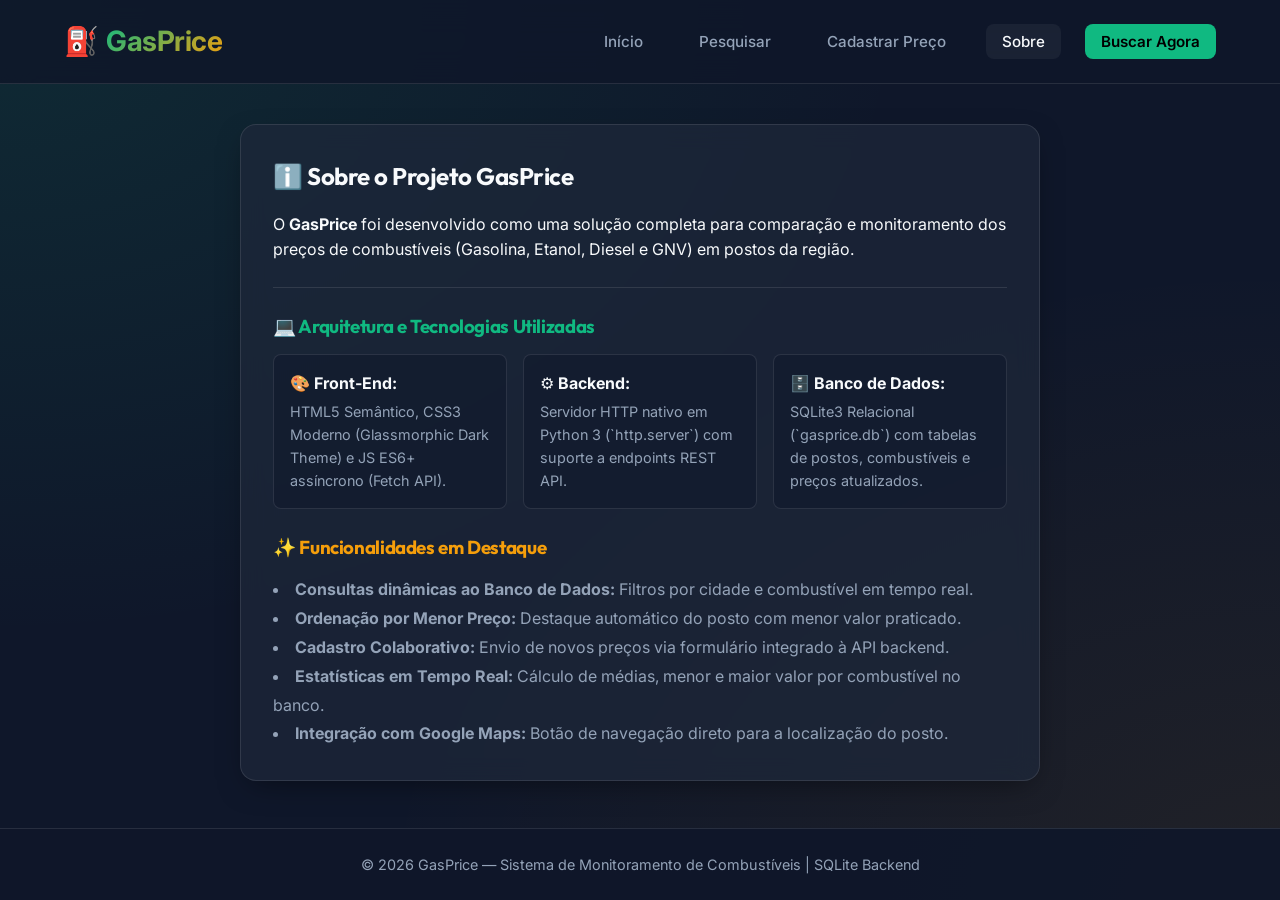
<file: about.html>
<!DOCTYPE html>
<html lang="pt-br">
<head>
    <meta charset="UTF-8">
    <meta name="viewport" content="width=device-width, initial-scale=1.0">
    <title>Sobre - GasPrice</title>
    <link rel="stylesheet" href="styles/style.css">
</head>
<body>
    <header>
        <nav>
            <a href="index.html" class="logo">
                ⛽ <span class="logo-badge">GasPrice</span>
            </a>
            <ul>
                <li><a href="index.html">Início</a></li>
                <li><a href="form.html">Pesquisar</a></li>
                <li><a href="cadastrar.html">Cadastrar Preço</a></li>
                <li><a href="about.html" class="active">Sobre</a></li>
                <li><a href="form.html" class="btn-nav">Buscar Agora</a></li>
            </ul>
        </nav>
    </header>

    <main>
        <div class="card" style="max-width: 800px; margin: 0 auto;">
            <h2 style="margin-bottom: 1rem;">ℹ️ Sobre o Projeto GasPrice</h2>
            <p>O <strong>GasPrice</strong> foi desenvolvido como uma solução completa para comparação e monitoramento dos preços de combustíveis (Gasolina, Etanol, Diesel e GNV) em postos da região.</p>
            
            <hr style="border: none; border-top: 1px solid var(--border-color); margin: 1.5rem 0;">

            <h3 style="color: var(--accent); margin-bottom: 0.75rem;">💻 Arquitetura e Tecnologias Utilizadas</h3>
            <div style="display: grid; grid-template-columns: repeat(auto-fit, minmax(220px, 1fr)); gap: 1rem; margin-bottom: 1.5rem;">
                <div style="background: rgba(15, 23, 42, 0.5); padding: 1rem; border-radius: var(--radius-sm); border: 1px solid var(--border-color);">
                    <strong>🎨 Front-End:</strong>
                    <p style="color: var(--text-muted); font-size: 0.9rem; margin-top: 0.25rem;">HTML5 Semântico, CSS3 Moderno (Glassmorphic Dark Theme) e JS ES6+ assíncrono (Fetch API).</p>
                </div>
                <div style="background: rgba(15, 23, 42, 0.5); padding: 1rem; border-radius: var(--radius-sm); border: 1px solid var(--border-color);">
                    <strong>⚙️ Backend:</strong>
                    <p style="color: var(--text-muted); font-size: 0.9rem; margin-top: 0.25rem;">Servidor HTTP nativo em Python 3 (`http.server`) com suporte a endpoints REST API.</p>
                </div>
                <div style="background: rgba(15, 23, 42, 0.5); padding: 1rem; border-radius: var(--radius-sm); border: 1px solid var(--border-color);">
                    <strong>🗄️ Banco de Dados:</strong>
                    <p style="color: var(--text-muted); font-size: 0.9rem; margin-top: 0.25rem;">SQLite3 Relacional (`gasprice.db`) com tabelas de postos, combustíveis e preços atualizados.</p>
                </div>
            </div>

            <h3 style="color: var(--gold); margin-bottom: 0.75rem;">✨ Funcionalidades em Destaque</h3>
            <ul style="list-style-position: inside; color: var(--text-muted); line-height: 1.8;">
                <li><strong>Consultas dinâmicas ao Banco de Dados:</strong> Filtros por cidade e combustível em tempo real.</li>
                <li><strong>Ordenação por Menor Preço:</strong> Destaque automático do posto com menor valor praticado.</li>
                <li><strong>Cadastro Colaborativo:</strong> Envio de novos preços via formulário integrado à API backend.</li>
                <li><strong>Estatísticas em Tempo Real:</strong> Cálculo de médias, menor e maior valor por combustível no banco.</li>
                <li><strong>Integração com Google Maps:</strong> Botão de navegação direto para a localização do posto.</li>
            </ul>
        </div>
    </main>

    <footer>
        <p>&copy; 2026 GasPrice — Sistema de Monitoramento de Combustíveis | SQLite Backend</p>
    </footer>

    <script src="scripts/main.js"></script>
</body>
</html>
</file>
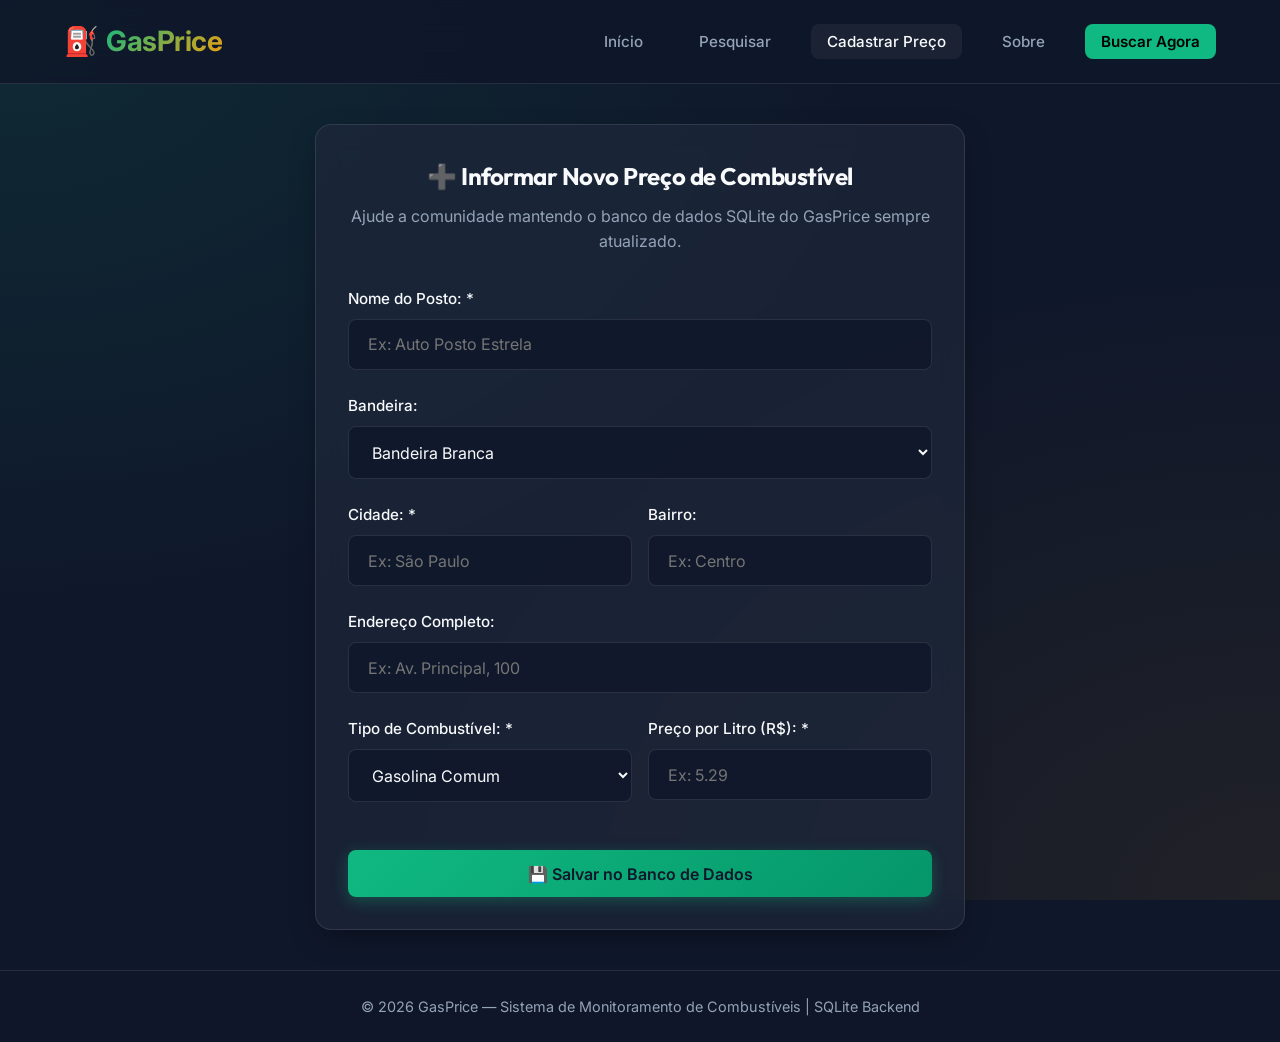
<file: cadastrar.html>
<!DOCTYPE html>
<html lang="pt-br">
<head>
    <meta charset="UTF-8">
    <meta name="viewport" content="width=device-width, initial-scale=1.0">
    <title>Cadastrar Preço - GasPrice</title>
    <link rel="stylesheet" href="styles/style.css">
</head>
<body>
    <header>
        <nav>
            <a href="index.html" class="logo">
                ⛽ <span class="logo-badge">GasPrice</span>
            </a>
            <ul>
                <li><a href="index.html">Início</a></li>
                <li><a href="form.html">Pesquisar</a></li>
                <li><a href="cadastrar.html" class="active">Cadastrar Preço</a></li>
                <li><a href="about.html">Sobre</a></li>
                <li><a href="form.html" class="btn-nav">Buscar Agora</a></li>
            </ul>
        </nav>
    </header>

    <main>
        <div class="card" style="max-width: 650px; margin: 0 auto;">
            <h2 style="text-align: center; margin-bottom: 0.5rem;">➕ Informar Novo Preço de Combustível</h2>
            <p style="text-align: center; color: var(--text-muted); margin-bottom: 2rem;">Ajude a comunidade mantendo o banco de dados SQLite do GasPrice sempre atualizado.</p>

            <form id="cadastrarForm">
                <div class="form-group">
                    <label for="nome">Nome do Posto: *</label>
                    <input type="text" id="nome" name="nome" placeholder="Ex: Auto Posto Estrela" required>
                </div>

                <div class="form-group">
                    <label for="bandeira">Bandeira:</label>
                    <select id="bandeira" name="bandeira">
                        <option value="Bandeira Branca">Bandeira Branca</option>
                        <option value="Shell">Shell</option>
                        <option value="Petrobras">Petrobras / BR</option>
                        <option value="Ipiranga">Ipiranga</option>
                        <option value="ALE">ALE</option>
                        <option value="Outra">Outra</option>
                    </select>
                </div>

                <div style="display: grid; grid-template-columns: 1fr 1fr; gap: 1rem;">
                    <div class="form-group">
                        <label for="cidade">Cidade: *</label>
                        <input type="text" id="cidade" name="cidade" placeholder="Ex: São Paulo" required>
                    </div>
                    <div class="form-group">
                        <label for="bairro">Bairro:</label>
                        <input type="text" id="bairro" name="bairro" placeholder="Ex: Centro">
                    </div>
                </div>

                <div class="form-group">
                    <label for="endereco">Endereço Completo:</label>
                    <input type="text" id="endereco" name="endereco" placeholder="Ex: Av. Principal, 100">
                </div>

                <div style="display: grid; grid-template-columns: 1fr 1fr; gap: 1rem;">
                    <div class="form-group">
                        <label for="combustivel">Tipo de Combustível: *</label>
                        <select id="combustivel" name="combustivel" required>
                            <option value="gasolina">Gasolina Comum</option>
                            <option value="etanol">Etanol</option>
                            <option value="diesel">Diesel</option>
                            <option value="gnv">GNV</option>
                        </select>
                    </div>
                    <div class="form-group">
                        <label for="preco">Preço por Litro (R$): *</label>
                        <input type="number" step="0.01" min="0.50" max="20.00" id="preco" name="preco" placeholder="Ex: 5.29" required>
                    </div>
                </div>

                <button type="submit" class="btn" style="width: 100%; margin-top: 1.5rem;">💾 Salvar no Banco de Dados</button>
            </form>
        </div>
    </main>

    <div id="toast" class="toast"></div>

    <footer>
        <p>&copy; 2026 GasPrice — Sistema de Monitoramento de Combustíveis | SQLite Backend</p>
    </footer>

    <script src="scripts/cadastrar.js"></script>
</body>
</html>
</file>
<file: styles/style.css>
@import url('https://fonts.googleapis.com/css2?family=Outfit:wght@300;400;500;600;700&family=Inter:wght@300;400;500;600;700&display=swap');

:root {
    --primary: #0f172a;
    --primary-light: #1e293b;
    --accent: #10b981;
    --accent-hover: #059669;
    --gold: #f59e0b;
    --text-main: #f8fafc;
    --text-muted: #94a3b8;
    --card-bg: rgba(30, 41, 59, 0.7);
    --card-solid: #1e293b;
    --border-color: rgba(255, 255, 255, 0.1);
    --radius-sm: 8px;
    --radius-md: 16px;
    --radius-lg: 24px;
    --shadow: 0 10px 30px -10px rgba(0, 0, 0, 0.5);
    --glow: 0 0 20px rgba(16, 185, 129, 0.2);
}

* {
    margin: 0;
    padding: 0;
    box-sizing: border-box;
    font-family: 'Inter', system-ui, -apple-system, sans-serif;
}

body {
    background-color: var(--primary);
    background-image: 
        radial-gradient(at 0% 0%, rgba(16, 185, 129, 0.12) 0px, transparent 50%),
        radial-gradient(at 100% 100%, rgba(245, 158, 11, 0.08) 0px, transparent 50%);
    background-attachment: fixed;
    color: var(--text-main);
    line-height: 1.6;
    display: flex;
    flex-direction: column;
    min-height: 100vh;
}

h1, h2, h3, h4, .logo {
    font-family: 'Outfit', sans-serif;
    font-weight: 700;
    letter-spacing: -0.02em;
}

/* Header & Navegação */
header {
    background: rgba(15, 23, 42, 0.85);
    backdrop-filter: blur(16px);
    -webkit-backdrop-filter: blur(16px);
    border-bottom: 1px solid var(--border-color);
    position: sticky;
    top: 0;
    z-index: 100;
    transition: all 0.3s ease;
}

nav {
    max-width: 1200px;
    margin: 0 auto;
    display: flex;
    justify-content: space-between;
    align-items: center;
    padding: 1.2rem 1.5rem;
}

.logo {
    font-size: 1.75rem;
    color: var(--text-main);
    display: flex;
    align-items: center;
    gap: 8px;
    text-decoration: none;
}

.logo span {
    color: var(--accent);
}

.logo-badge {
    background: linear-gradient(135deg, var(--accent), var(--gold));
    -webkit-background-clip: text;
    -webkit-text-fill-color: transparent;
}

nav ul {
    display: flex;
    list-style: none;
    gap: 1.5rem;
    align-items: center;
}

nav ul li a {
    color: var(--text-muted);
    text-decoration: none;
    font-weight: 500;
    font-size: 0.95rem;
    padding: 0.5rem 1rem;
    border-radius: var(--radius-sm);
    transition: all 0.2s ease;
}

nav ul li a:hover, nav ul li a.active {
    color: var(--text-main);
    background: rgba(255, 255, 255, 0.05);
}

nav ul li a.btn-nav {
    background: var(--accent);
    color: #000;
    font-weight: 600;
}

nav ul li a.btn-nav:hover {
    background: var(--accent-hover);
    color: #fff;
    transform: translateY(-2px);
    box-shadow: var(--glow);
}

/* Main Container */
main {
    flex: 1;
    max-width: 1200px;
    margin: 2.5rem auto;
    padding: 0 1.5rem;
    width: 100%;
}

/* Cards com Glassmorphism */
.card {
    background: var(--card-bg);
    backdrop-filter: blur(12px);
    -webkit-backdrop-filter: blur(12px);
    border: 1px solid var(--border-color);
    border-radius: var(--radius-md);
    padding: 2rem;
    box-shadow: var(--shadow);
    margin-bottom: 2rem;
    transition: transform 0.3s ease, border-color 0.3s ease;
}

.card:hover {
    border-color: rgba(16, 185, 129, 0.3);
}

/* Hero Section */
.hero {
    text-align: center;
    padding: 4rem 2rem;
    background: linear-gradient(180deg, rgba(30, 41, 59, 0.6) 0%, rgba(15, 23, 42, 0.8) 100%);
    border: 1px solid var(--border-color);
    border-radius: var(--radius-lg);
    position: relative;
    overflow: hidden;
}

.hero h1 {
    font-size: 3rem;
    line-height: 1.2;
    margin-bottom: 1rem;
    background: linear-gradient(135deg, #ffffff 0%, #cbd5e1 100%);
    -webkit-background-clip: text;
    -webkit-text-fill-color: transparent;
}

.hero p {
    font-size: 1.2rem;
    color: var(--text-muted);
    max-width: 650px;
    margin: 0 auto 2rem auto;
}

/* Painel de Estatísticas */
.stats-grid {
    display: grid;
    grid-template-columns: repeat(auto-fit, minmax(220px, 1fr));
    gap: 1.5rem;
    margin-top: 2rem;
}

.stat-card {
    background: rgba(15, 23, 42, 0.6);
    border: 1px solid var(--border-color);
    border-radius: var(--radius-md);
    padding: 1.5rem;
    text-align: center;
    position: relative;
    overflow: hidden;
}

.stat-card::before {
    content: '';
    position: absolute;
    top: 0;
    left: 0;
    width: 100%;
    height: 3px;
    background: linear-gradient(90deg, var(--accent), var(--gold));
}

.stat-card .value {
    font-size: 2.2rem;
    font-weight: 700;
    color: var(--accent);
    margin: 0.5rem 0;
}

.stat-card .label {
    color: var(--text-muted);
    font-size: 0.9rem;
    text-transform: uppercase;
    letter-spacing: 0.05em;
}

/* Botões Modernos */
.btn {
    display: inline-flex;
    align-items: center;
    justify-content: center;
    gap: 8px;
    padding: 0.85rem 1.75rem;
    background: linear-gradient(135deg, var(--accent) 0%, var(--accent-hover) 100%);
    color: #0f172a;
    font-weight: 600;
    font-size: 1rem;
    text-decoration: none;
    border-radius: var(--radius-sm);
    border: none;
    cursor: pointer;
    transition: all 0.25s ease;
    box-shadow: 0 4px 15px rgba(16, 185, 129, 0.3);
}

.btn:hover {
    transform: translateY(-2px);
    box-shadow: 0 6px 20px rgba(16, 185, 129, 0.4);
    color: #ffffff;
}

.btn-secondary {
    background: rgba(255, 255, 255, 0.05);
    color: var(--text-main);
    border: 1px solid var(--border-color);
    box-shadow: none;
}

.btn-secondary:hover {
    background: rgba(255, 255, 255, 0.1);
    color: var(--text-main);
    border-color: rgba(255, 255, 255, 0.2);
}

/* Formulários */
.form-group {
    margin-bottom: 1.5rem;
}

.form-group label {
    display: block;
    margin-bottom: 0.5rem;
    font-weight: 500;
    color: var(--text-main);
    font-size: 0.95rem;
}

.form-group input, 
.form-group select {
    width: 100%;
    padding: 0.9rem 1.2rem;
    background: rgba(15, 23, 42, 0.8);
    border: 1px solid var(--border-color);
    border-radius: var(--radius-sm);
    color: var(--text-main);
    font-size: 1rem;
    transition: all 0.2s ease;
    outline: none;
}

.form-group input:focus, 
.form-group select:focus {
    border-color: var(--accent);
    box-shadow: 0 0 0 3px rgba(16, 185, 129, 0.2);
}

.error-message {
    color: #ef4444;
    font-size: 0.85rem;
    margin-top: 0.4rem;
    display: none;
}

/* Tabelas e Resultados */
.table-container {
    overflow-x: auto;
    border-radius: var(--radius-sm);
    border: 1px solid var(--border-color);
    margin-top: 1.5rem;
}

table {
    width: 100%;
    border-collapse: collapse;
    text-align: left;
}

th, td {
    padding: 1.1rem 1.5rem;
}

th {
    background: rgba(15, 23, 42, 0.9);
    color: var(--text-muted);
    font-weight: 600;
    font-size: 0.85rem;
    text-transform: uppercase;
    letter-spacing: 0.05em;
    border-bottom: 1px solid var(--border-color);
}

td {
    border-bottom: 1px solid rgba(255, 255, 255, 0.05);
    font-size: 0.95rem;
}

tr:last-child td {
    border-bottom: none;
}

tr:hover td {
    background: rgba(255, 255, 255, 0.03);
}

.price-tag {
    display: inline-block;
    font-family: 'Outfit', sans-serif;
    font-weight: 700;
    font-size: 1.15rem;
    color: var(--accent);
    background: rgba(16, 185, 129, 0.1);
    padding: 0.3rem 0.75rem;
    border-radius: 6px;
    border: 1px solid rgba(16, 185, 129, 0.2);
}

.badge-bandeira {
    display: inline-block;
    padding: 0.25rem 0.6rem;
    border-radius: 4px;
    font-size: 0.8rem;
    font-weight: 600;
    background: rgba(255, 255, 255, 0.08);
    color: var(--text-muted);
}

/* Modal e Toast Feedback */
.toast {
    position: fixed;
    bottom: 20px;
    right: 20px;
    background: var(--card-solid);
    border: 1px solid var(--accent);
    color: var(--text-main);
    padding: 1rem 1.5rem;
    border-radius: var(--radius-sm);
    box-shadow: var(--shadow);
    display: none;
    z-index: 1000;
    animation: slideUp 0.3s ease;
}

@keyframes slideUp {
    from { transform: translateY(100%); opacity: 0; }
    to { transform: translateY(0); opacity: 1; }
}

/* Rodapé */
footer {
    background: rgba(15, 23, 42, 0.95);
    border-top: 1px solid var(--border-color);
    text-align: center;
    padding: 1.5rem 0;
    color: var(--text-muted);
    font-size: 0.9rem;
    margin-top: auto;
}

/* Responsive Breakpoints */
@media (max-width: 768px) {
    nav {
        flex-direction: column;
        gap: 1rem;
    }
    .hero h1 {
        font-size: 2.1rem;
    }
    .hero p {
        font-size: 1rem;
    }
    th, td {
        padding: 0.8rem 1rem;
    }
}
</file>
